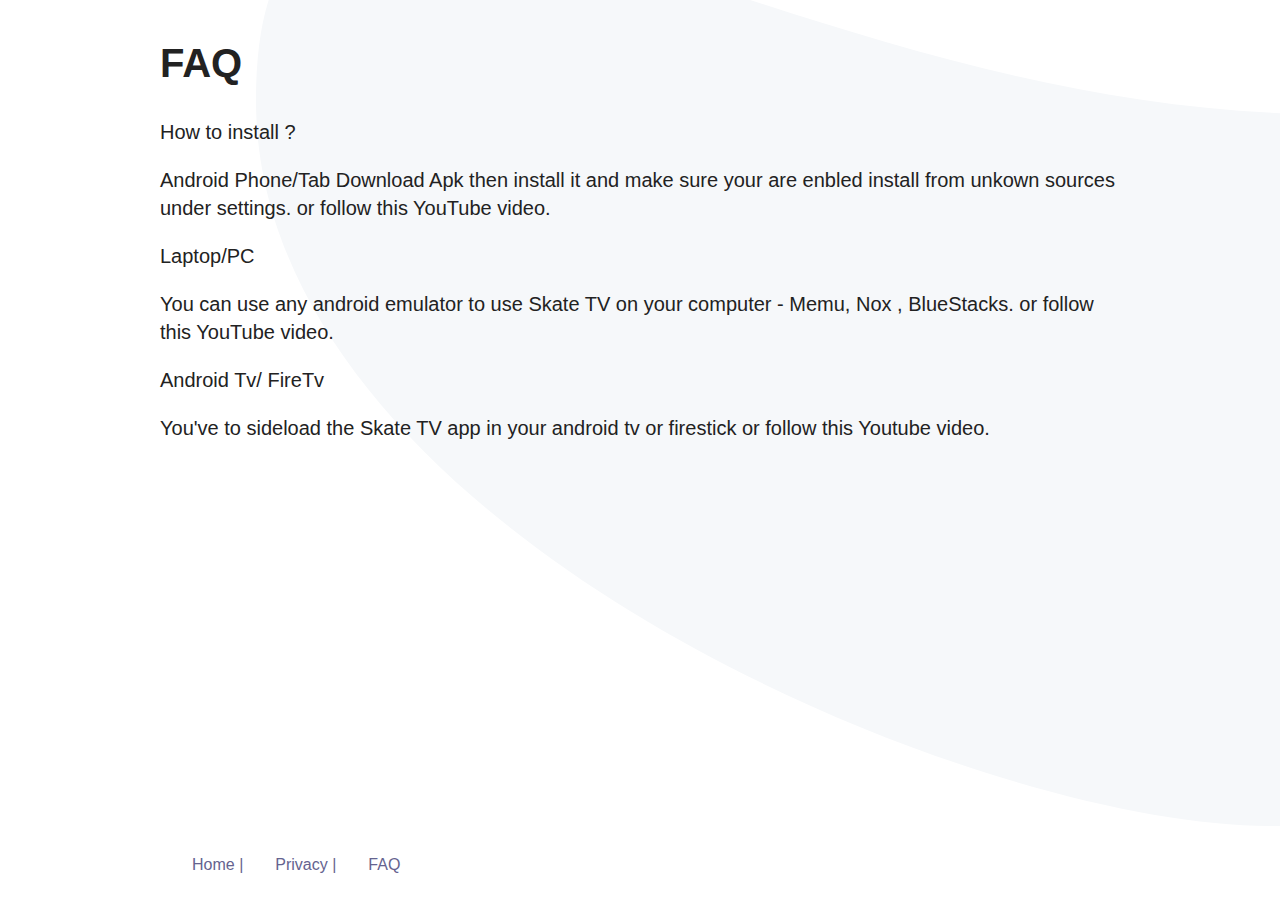
<file: faq.html>
<!DOCTYPE html>
<html dir="auto" lang="en">
<head>
	<meta charset="UTF-8" />
	<title>FAQ - Skate TV</title>

	<meta name="description" content="My Page Description" />
	<meta name="viewport" content="width=device-width, initial-scale=1" />
	<link rel="icon" href="content/image/c6d5dufl1lv7hb6ai172.png" />

	<meta property="og:title" content="FAQ - Skate TV" />
	<meta property="og:description" content="My Page Description" />
	<meta property="og:image" content="assets/og-image.png" />

	<link rel="stylesheet" href="assets/tobi.css" />
	<link rel="stylesheet" href="assets/style.css" />

</head>
	<body>
		<main>
<article class="page">
	<header class="page__header">
		<h1 class="page__title">FAQ</h1>
	</header>
	<div class="page__content">
		<p>How to install ?</p>
<p>Android Phone/Tab
Download Apk then install it and make sure your are enbled install from unkown sources under settings.
or follow this YouTube video.</p>
<p>Laptop/PC</p>
<p>You can use any android emulator to use Skate TV on your computer  - Memu, Nox , BlueStacks.
or follow this YouTube video.</p>
<p>Android Tv/ FireTv</p>
<p>You&#39;ve to sideload the Skate TV app in your android tv or firestick
or follow this Youtube video.</p>

	</div>
</article>



		</main>
		<footer class="footer">
			<div class="container">
				<div class="footer__container">
					<ul class="footer__links">
						<li class="footer__link">
							<a href="index.html">Home |</a>
						</li> 
							<li class="footer__link"> 
								<a href="privacy.html">Privacy |</a> 
							</li>
							<li class="footer__link">
								<a href="faq.html">FAQ</a>
							</li>
					</ul>
				</div>
			</div>
		</footer>

		<script type="text/javascript" src="assets/tobi.min.js" /></script>
		<script>
			window.onload = function () {
				var tobi = new Tobi();
			};
		</script>

  </body>
</html>
</file>
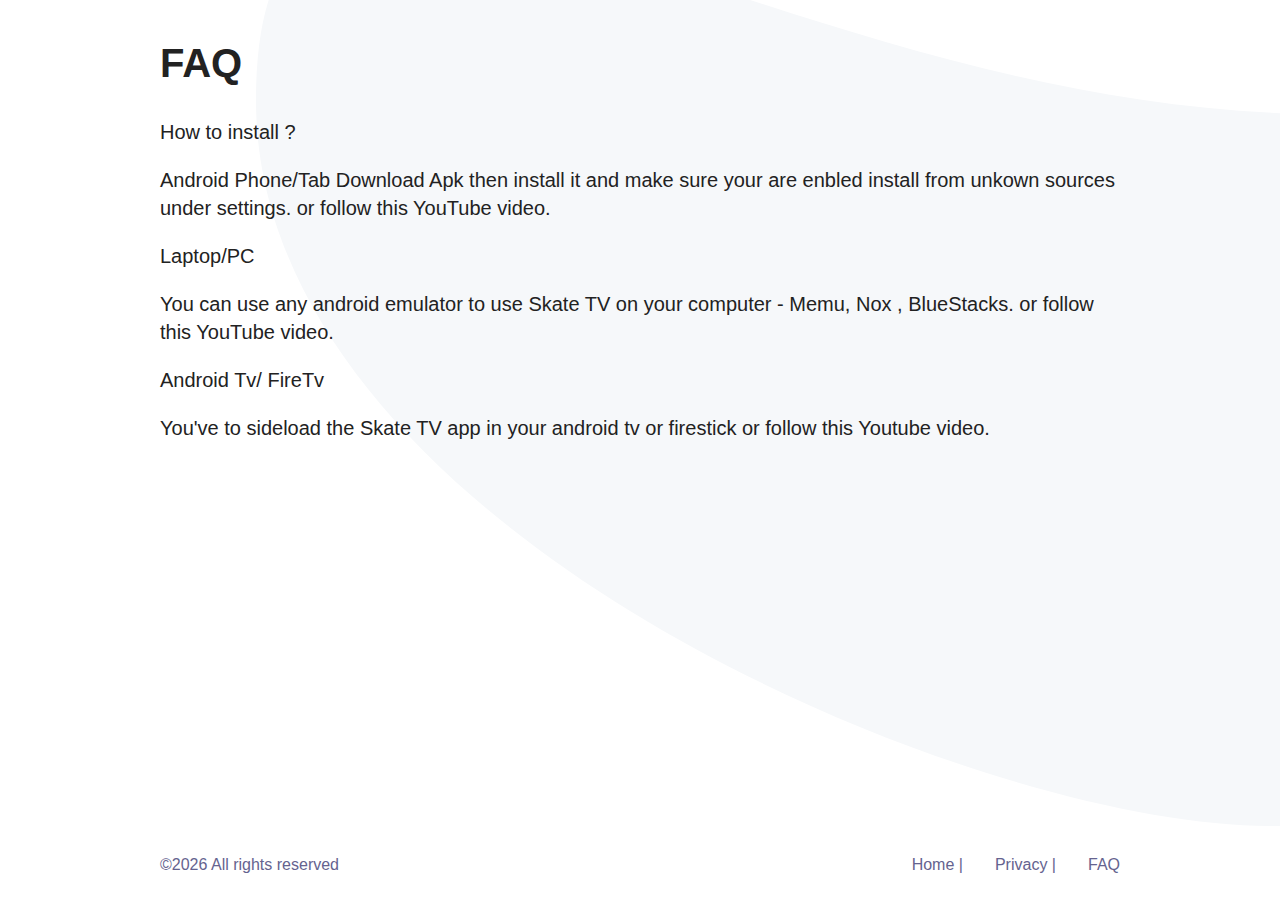
<file: page-1.html>
<!DOCTYPE html>
<html dir="auto" lang="en">
<head>
	<meta charset="UTF-8" />
	<title>FAQ - Skate TV</title>

	<meta name="description" content="My Page Description" />
	<meta name="viewport" content="width=device-width, initial-scale=1" />
	<link rel="icon" href="content/image/c6d5dufl1lv7hb6ai172.png" />

	<meta property="og:title" content="FAQ - Skate TV" />
	<meta property="og:description" content="My Page Description" />
	<meta property="og:image" content="assets/og-image.png" />

	<link rel="stylesheet" href="assets/tobi.css" />
	<link rel="stylesheet" href="assets/style.css" />

</head>
	<body>
		<main>
<article class="page">
	<header class="page__header">
		<h1 class="page__title">FAQ</h1>
	</header>
	<div class="page__content">
		<p>How to install ?</p>
<p>Android Phone/Tab
Download Apk then install it and make sure your are enbled install from unkown sources under settings.
or follow this YouTube video.</p>
<p>Laptop/PC</p>
<p>You can use any android emulator to use Skate TV on your computer  - Memu, Nox , BlueStacks.
or follow this YouTube video.</p>
<p>Android Tv/ FireTv</p>
<p>You&#39;ve to sideload the Skate TV app in your android tv or firestick
or follow this Youtube video.</p>

	</div>
</article>



		</main>
		<footer class="footer">
			<div class="container">
				<div class="footer__container">
					<p class="footer__love">
						<script>document.write('&copy;' + (new Date()).getFullYear());</script><noscript>&copy;2021</noscript> All rights reserved
					</p>
					<ul class="footer__links">
						<li class="footer__link">
							<a href="index.html">Home |</a>
						</li> 
							<li class="footer__link"> 
								<a href="page-2.html">Privacy |</a> 
							</li>
							<li class="footer__link">
								<a href="page-1.html">FAQ</a>
							</li>
					</ul>
				</div>
			</div>
		</footer>

		<script type="text/javascript" src="assets/tobi.min.js" /></script>
		<script>
			window.onload = function () {
				var tobi = new Tobi();
			};
		</script>

  </body>
</html>
</file>
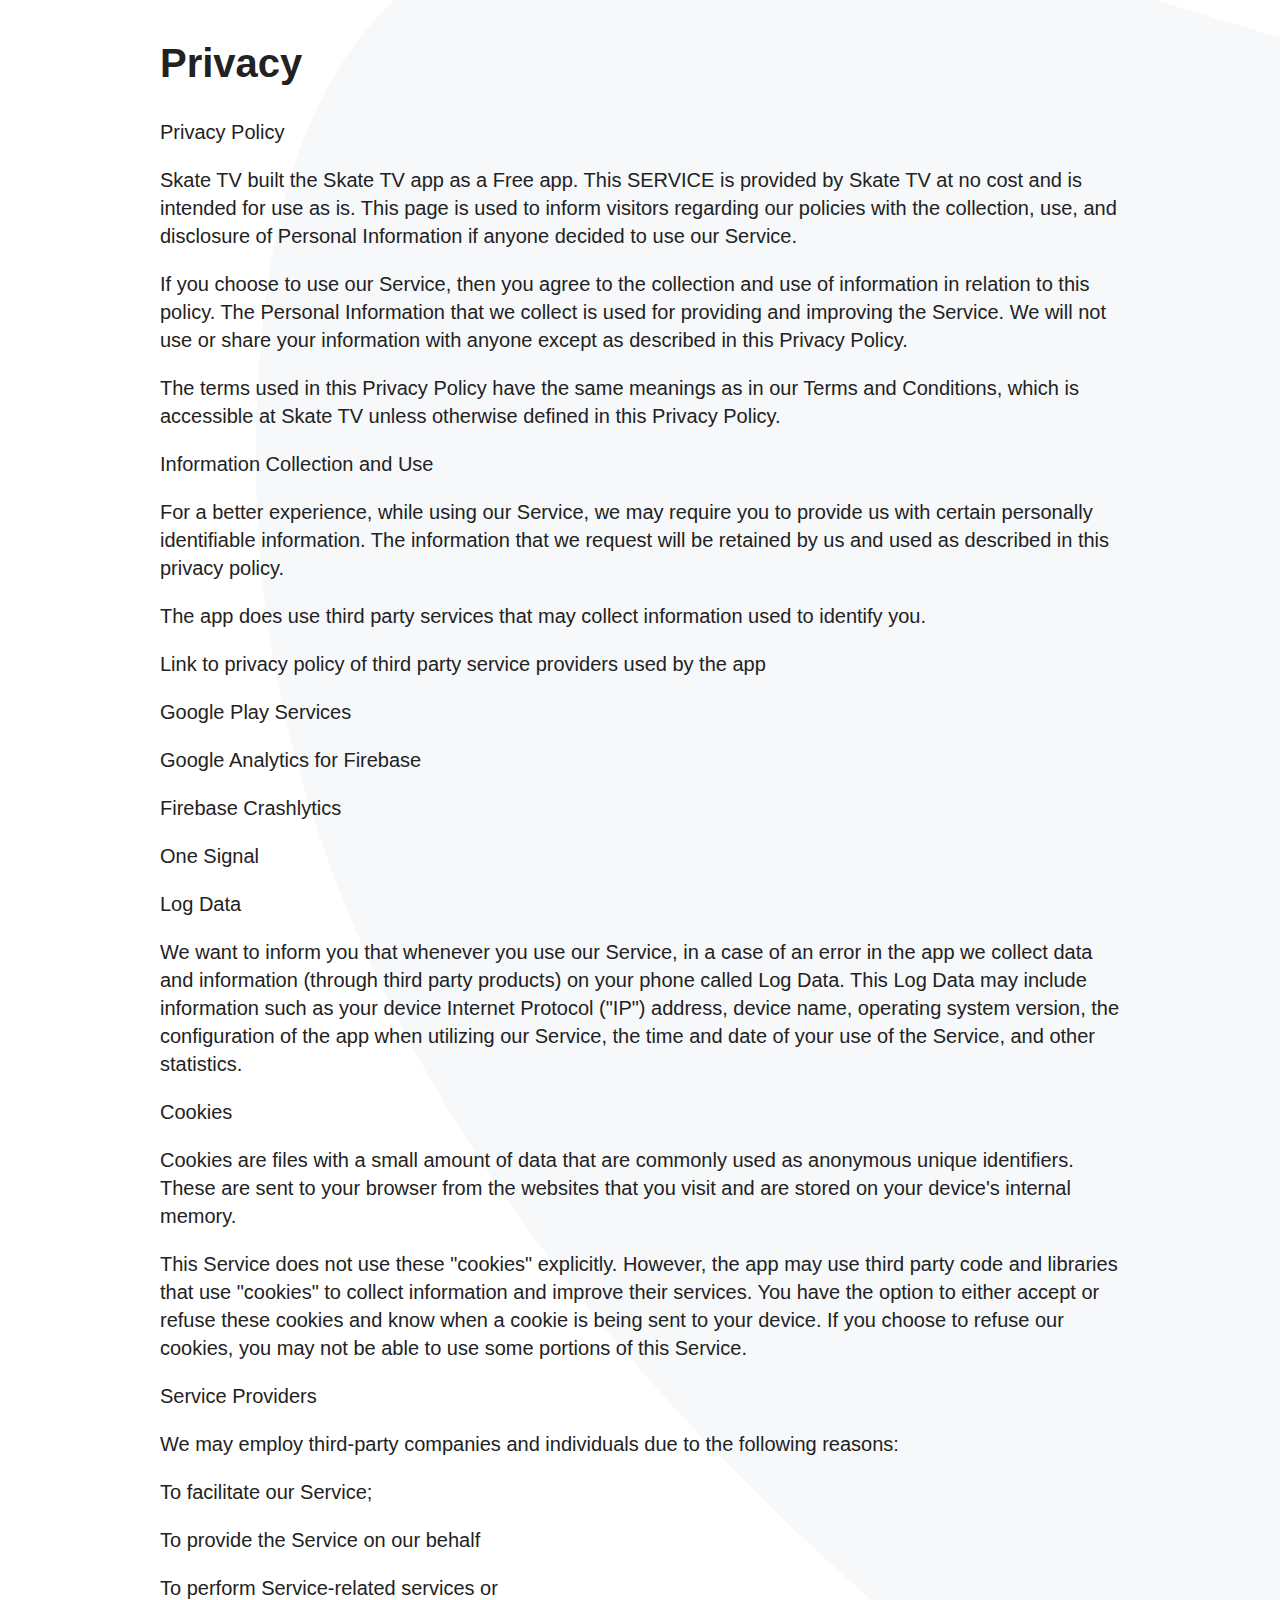
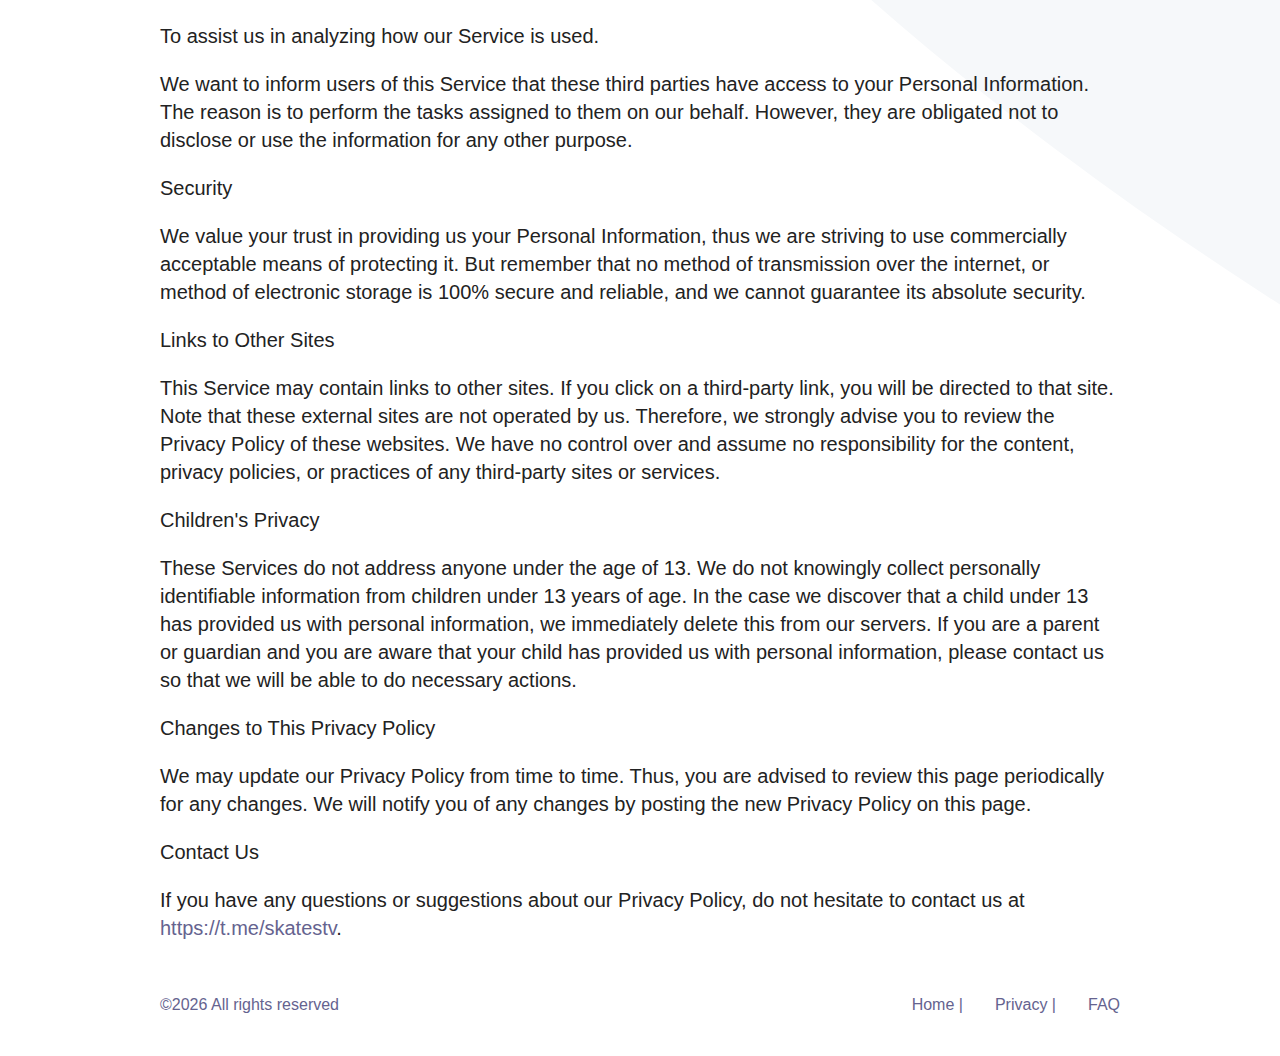
<file: page-2.html>
<!DOCTYPE html>
<html dir="auto" lang="en">
<head>
	<meta charset="UTF-8" />
	<title>Privacy - Skate TV</title>

	<meta name="description" content="My Page Description" />
	<meta name="viewport" content="width=device-width, initial-scale=1" />
	<link rel="icon" href="content/image/c6d5dufl1lv7hb6ai172.png" />

	<meta property="og:title" content="Privacy - Skate TV" />
	<meta property="og:description" content="My Page Description" />
	<meta property="og:image" content="assets/og-image.png" />

	<link rel="stylesheet" href="assets/tobi.css" />
	<link rel="stylesheet" href="assets/style.css" />

</head>
	<body>
		<main>
<article class="page">
	<header class="page__header">
		<h1 class="page__title">Privacy</h1>
	</header>
	<div class="page__content">
		<p>Privacy Policy</p>
<p>Skate TV built the Skate TV app as a Free app. This SERVICE is provided by Skate TV at no cost and is intended for use as is. This page is used to inform visitors regarding our policies with the collection, use, and disclosure of Personal Information if anyone decided to use our Service. </p>
<p>If you choose to use our Service, then you agree to the collection and use of information in relation to this policy. The Personal Information that we collect is used for providing and improving the Service. We will not use or share your information with anyone except as described in this Privacy Policy.</p>
<p>The terms used in this Privacy Policy have the same meanings as in our Terms and Conditions, which is accessible at Skate TV unless otherwise defined in this Privacy Policy.</p>
<p>Information Collection and Use </p>
<p>For a better experience, while using our Service, we may require you to provide us with certain personally identifiable information. The information that we request will be retained by us and used as described in this privacy policy. </p>
<p>The app does use third party services that may collect information used to identify you. </p>
<p>Link to privacy policy of third party service providers used by the app </p>
<p>Google Play Services </p>
<p>Google Analytics for Firebase</p>
<p>Firebase Crashlytics</p>
<p>One Signal</p>
<p>Log Data</p>
<p>We want to inform you that whenever you use our Service, in a case of an error in the app we collect data and information (through third party products) on your phone called Log Data. This Log Data may include information such as your device Internet Protocol (&quot;IP&quot;) address, device name, operating system version, the configuration of the app when utilizing our Service, the time and date of your use of the Service, and other statistics. </p>
<p>Cookies</p>
<p>Cookies are files with a small amount of data that are commonly used as anonymous unique identifiers. These are sent to your browser from the websites that you visit and are stored on your device&#39;s internal memory. </p>
<p>This Service does not use these &quot;cookies&quot; explicitly. However, the app may use third party code and libraries that use &quot;cookies&quot; to collect information and improve their services. You have the option to either accept or refuse these cookies and know when a cookie is being sent to your device. If you choose to refuse our cookies, you may not be able to use some portions of this Service. </p>
<p>Service Providers</p>
<p>We may employ third-party companies and individuals due to the following reasons: </p>
<p>To facilitate our Service; </p>
<p>To provide the Service on our behalf</p>
<p>To perform Service-related services or</p>
<p>To assist us in analyzing how our Service is used.</p>
<p>We want to inform users of this Service that these third parties have access to your Personal Information. The reason is to perform the tasks assigned to them on our behalf. However, they are obligated not to disclose or use the information for any other purpose.</p>
<p>Security</p>
<p>We value your trust in providing us your Personal Information, thus we are striving to use commercially acceptable means of protecting it. But remember that no method of transmission over the internet, or method of electronic storage is 100% secure and reliable, and we cannot guarantee its absolute security.</p>
<p>Links to Other Sites</p>
<p>This Service may contain links to other sites. If you click on a third-party link, you will be directed to that site. Note that these external sites are not operated by us. Therefore, we strongly advise you to review the Privacy Policy of these websites. We have no control over and assume no responsibility for the content, privacy policies, or practices of any third-party sites or services.</p>
<p>Children&#39;s Privacy</p>
<p>These Services do not address anyone under the age of 13. We do not knowingly collect personally identifiable information from children under 13 years of age. In the case we discover that a child under 13 has provided us with personal information, we immediately delete this from our servers. If you are a parent or guardian and you are aware that your child has provided us with personal information, please contact us so that we will be able to do necessary actions.</p>
<p>Changes to This Privacy Policy</p>
<p>We may update our Privacy Policy from time to time. Thus, you are advised to review this page periodically for any changes. We will notify you of any changes by posting the new Privacy Policy on this page.</p>
<p>Contact Us</p>
<p>If you have any questions or suggestions about our Privacy Policy, do not hesitate to contact us at <a href="https://t.me/skatestv">https://t.me/skatestv</a>.</p>

	</div>
</article>



		</main>
		<footer class="footer">
			<div class="container">
				<div class="footer__container">
					<p class="footer__love">
						<script>document.write('&copy;' + (new Date()).getFullYear());</script><noscript>&copy;2021</noscript> All rights reserved
					</p>
					<ul class="footer__links">
						<li class="footer__link">
							<a href="index.html">Home |</a>
						</li> 
							<li class="footer__link"> 
								<a href="page-2.html">Privacy |</a> 
							</li>
							<li class="footer__link">
								<a href="page-1.html">FAQ</a>
							</li>
					</ul>
				</div>
			</div>
		</footer>

		<script type="text/javascript" src="assets/tobi.min.js" /></script>
		<script>
			window.onload = function () {
				var tobi = new Tobi();
			};
		</script>

  </body>
</html>
</file>
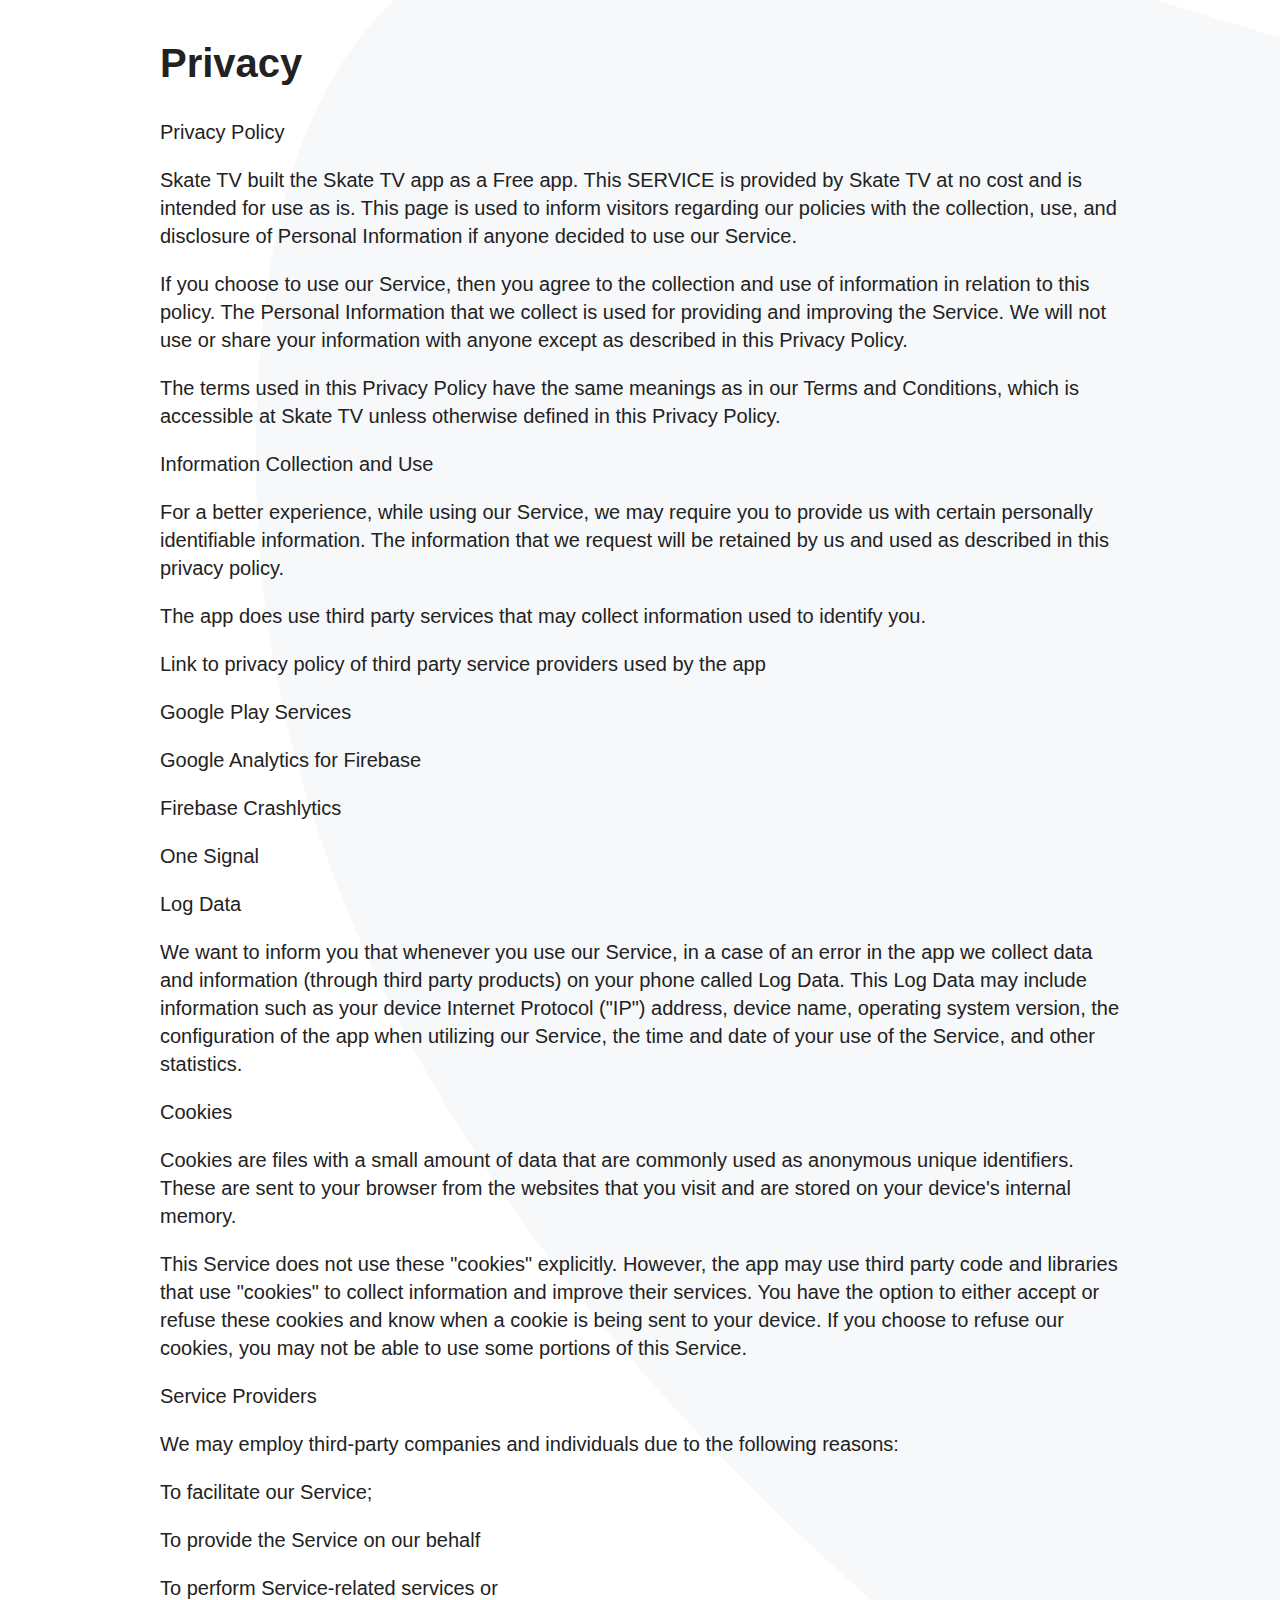
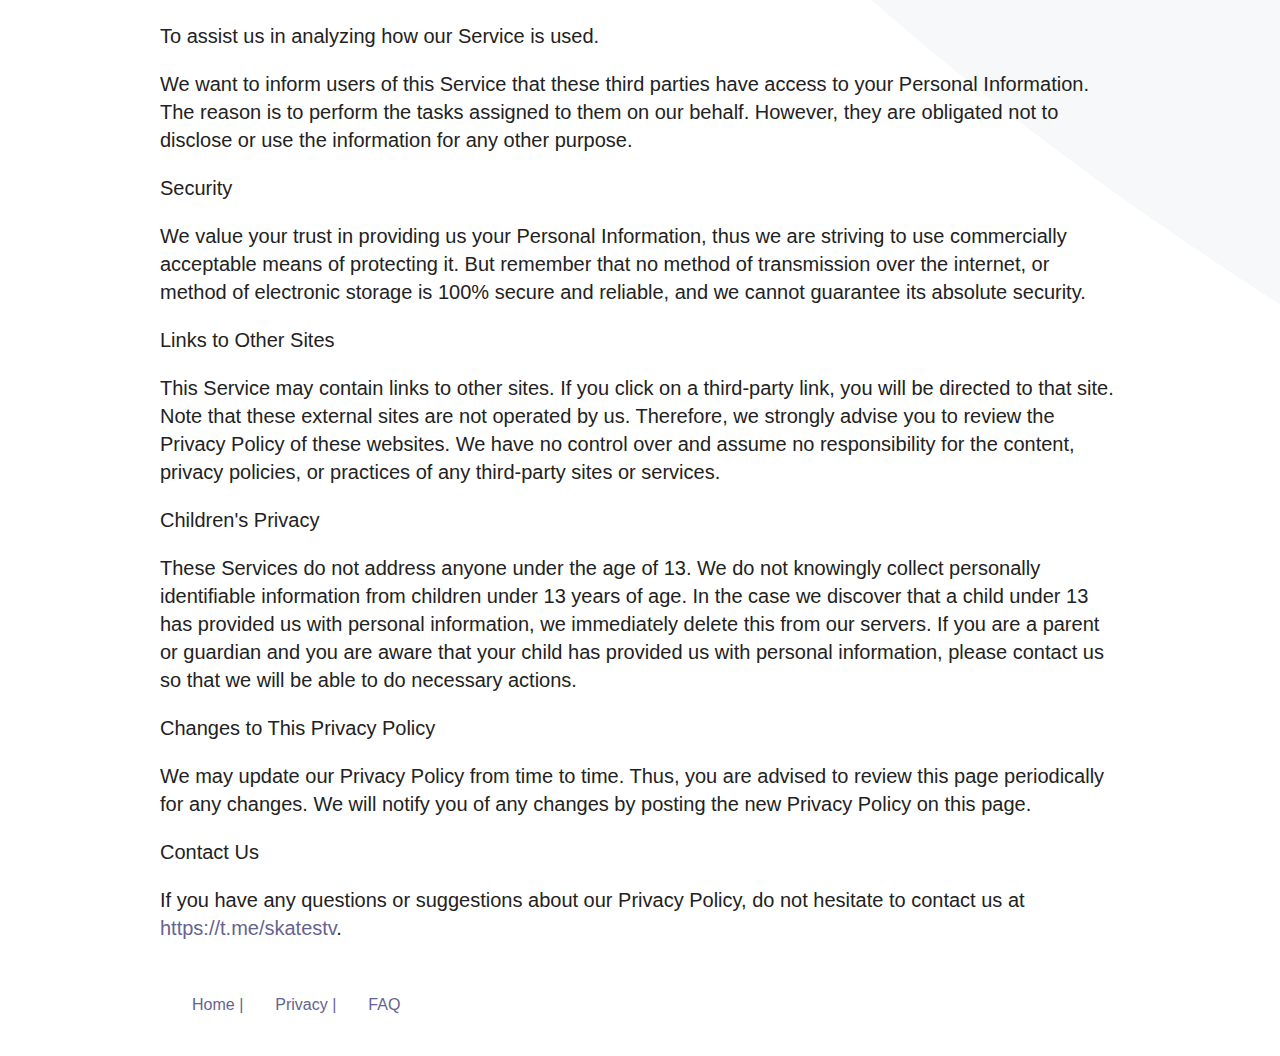
<file: privacy.html>
<!DOCTYPE html>
<html dir="auto" lang="en">
<head>
	<meta charset="UTF-8" />
	<title>Privacy - Skate TV</title>

	<meta name="description" content="My Page Description" />
	<meta name="viewport" content="width=device-width, initial-scale=1" />
	<link rel="icon" href="content/image/c6d5dufl1lv7hb6ai172.png" />

	<meta property="og:title" content="Privacy - Skate TV" />
	<meta property="og:description" content="My Page Description" />
	<meta property="og:image" content="assets/og-image.png" />

	<link rel="stylesheet" href="assets/tobi.css" />
	<link rel="stylesheet" href="assets/style.css" />

</head>
	<body>
		<main>
<article class="page">
	<header class="page__header">
		<h1 class="page__title">Privacy</h1>
	</header>
	<div class="page__content">
		<p>Privacy Policy</p>
<p>Skate TV built the Skate TV app as a Free app. This SERVICE is provided by Skate TV at no cost and is intended for use as is. This page is used to inform visitors regarding our policies with the collection, use, and disclosure of Personal Information if anyone decided to use our Service. </p>
<p>If you choose to use our Service, then you agree to the collection and use of information in relation to this policy. The Personal Information that we collect is used for providing and improving the Service. We will not use or share your information with anyone except as described in this Privacy Policy.</p>
<p>The terms used in this Privacy Policy have the same meanings as in our Terms and Conditions, which is accessible at Skate TV unless otherwise defined in this Privacy Policy.</p>
<p>Information Collection and Use </p>
<p>For a better experience, while using our Service, we may require you to provide us with certain personally identifiable information. The information that we request will be retained by us and used as described in this privacy policy. </p>
<p>The app does use third party services that may collect information used to identify you. </p>
<p>Link to privacy policy of third party service providers used by the app </p>
<p>Google Play Services </p>
<p>Google Analytics for Firebase</p>
<p>Firebase Crashlytics</p>
<p>One Signal</p>
<p>Log Data</p>
<p>We want to inform you that whenever you use our Service, in a case of an error in the app we collect data and information (through third party products) on your phone called Log Data. This Log Data may include information such as your device Internet Protocol (&quot;IP&quot;) address, device name, operating system version, the configuration of the app when utilizing our Service, the time and date of your use of the Service, and other statistics. </p>
<p>Cookies</p>
<p>Cookies are files with a small amount of data that are commonly used as anonymous unique identifiers. These are sent to your browser from the websites that you visit and are stored on your device&#39;s internal memory. </p>
<p>This Service does not use these &quot;cookies&quot; explicitly. However, the app may use third party code and libraries that use &quot;cookies&quot; to collect information and improve their services. You have the option to either accept or refuse these cookies and know when a cookie is being sent to your device. If you choose to refuse our cookies, you may not be able to use some portions of this Service. </p>
<p>Service Providers</p>
<p>We may employ third-party companies and individuals due to the following reasons: </p>
<p>To facilitate our Service; </p>
<p>To provide the Service on our behalf</p>
<p>To perform Service-related services or</p>
<p>To assist us in analyzing how our Service is used.</p>
<p>We want to inform users of this Service that these third parties have access to your Personal Information. The reason is to perform the tasks assigned to them on our behalf. However, they are obligated not to disclose or use the information for any other purpose.</p>
<p>Security</p>
<p>We value your trust in providing us your Personal Information, thus we are striving to use commercially acceptable means of protecting it. But remember that no method of transmission over the internet, or method of electronic storage is 100% secure and reliable, and we cannot guarantee its absolute security.</p>
<p>Links to Other Sites</p>
<p>This Service may contain links to other sites. If you click on a third-party link, you will be directed to that site. Note that these external sites are not operated by us. Therefore, we strongly advise you to review the Privacy Policy of these websites. We have no control over and assume no responsibility for the content, privacy policies, or practices of any third-party sites or services.</p>
<p>Children&#39;s Privacy</p>
<p>These Services do not address anyone under the age of 13. We do not knowingly collect personally identifiable information from children under 13 years of age. In the case we discover that a child under 13 has provided us with personal information, we immediately delete this from our servers. If you are a parent or guardian and you are aware that your child has provided us with personal information, please contact us so that we will be able to do necessary actions.</p>
<p>Changes to This Privacy Policy</p>
<p>We may update our Privacy Policy from time to time. Thus, you are advised to review this page periodically for any changes. We will notify you of any changes by posting the new Privacy Policy on this page.</p>
<p>Contact Us</p>
<p>If you have any questions or suggestions about our Privacy Policy, do not hesitate to contact us at <a href="https://t.me/skatestv">https://t.me/skatestv</a>.</p>

	</div>
</article>



		</main>
		<footer class="footer">
			<div class="container">
				<div class="footer__container">
					<ul class="footer__links">
						<li class="footer__link">
							<a href="index.html">Home |</a>
						</li> 
							<li class="footer__link"> 
								<a href="privacy.html">Privacy |</a> 
							</li>
							<li class="footer__link">
								<a href="faq.html">FAQ</a>
							</li>
					</ul>
				</div>
			</div>
		</footer>

		<script type="text/javascript" src="assets/tobi.min.js" /></script>
		<script>
			window.onload = function () {
				var tobi = new Tobi();
			};
		</script>

  </body>
</html>
</file>
<file: assets/tobi.css>
.tobi {
  background-color: rgba(26, 42, 58, 0.94);
  bottom: 0;
  box-sizing: border-box;
  contain: strict;
  font-size: 18px;
  left: 0;
  line-height: 1.5555555555555556;
  overflow: hidden;
  position: fixed;
  right: 0;
  top: 0;
  z-index: 1337;
}

.tobi[aria-hidden="true"] {
  display: none;
}

.tobi *,
.tobi *::before,
.tobi *::after {
  box-sizing: inherit;
}

.tobi-is-open {
  overflow-y: hidden;
}

.tobi__slider {
  bottom: 0;
  left: 0;
  position: absolute;
  right: 0;
  top: 0;
  will-change: transform;
}

.tobi__slider:not(.tobi__slider--is-dragging) {
  transition-duration: 0.3s;
  transition-property: transform;
  transition-timing-function: cubic-bezier(0.19, 1, 0.22, 1);
}

@media screen and (prefers-reduced-motion: reduce) {
  .tobi__slider:not(.tobi__slider--is-dragging) {
    transition: none;
  }
}

.tobi__slider--is-draggable [data-type] {
  cursor: -webkit-grab;
  cursor: grab;
}

.tobi__slider--is-dragging [data-type] {
  cursor: -webkit-grabbing;
  cursor: grabbing;
}

.tobi__slide {
  align-items: center;
  display: flex;
  height: 100%;
  justify-content: center;
  width: 100%;
}

.tobi__slide:not(.tobi__slide--is-active) {
  visibility: hidden;
}

.tobi [data-type] {
  max-height: 85vh;
  max-width: 85vw;
  overflow: hidden;
  overflow-y: auto;
  overscroll-behavior: contain;
}

.tobi [data-type] iframe,
.tobi [data-type] video {
  display: block !important;
}

.tobi [data-type] > figure {
  margin: 0;
  position: relative;
}

.tobi [data-type] > figure > img {
  display: block;
  height: auto;
  max-height: 85vh;
  max-width: 85vw;
  width: auto;
}

.tobi [data-type] > figure > figcaption {
  background-color: rgba(255, 255, 255, 0.94);
  bottom: 0;
  color: #1a2a3a;
  padding: 0.22222em 0.44444em;
  position: absolute;
  white-space: pre-wrap;
  width: 100%;
}

.tobi [data-type="html"] video {
  cursor: auto;
  max-height: 85vh;
  max-width: 85vw;
}

.tobi [data-type="iframe"] {
  /* Fix iframe scrolling on iOS */
  -webkit-overflow-scrolling: touch;
  transform: translate3d(0, 0, 0);
}

.tobi [data-type="iframe"] iframe {
  height: 85vh;
  width: 85vw;
}

.tobi > button {
  background-color: transparent;
  border: 0.05556em solid transparent;
  color: #fff;
  cursor: pointer;
  font: inherit;
  line-height: 1;
  margin: 0;
  opacity: 0.5;
  padding: 0.22222em;
  position: absolute;
  touch-action: manipulation;
  transition-duration: 0.3s;
  transition-property: opacity, transform;
  transition-timing-function: cubic-bezier(0.19, 1, 0.22, 1);
  will-change: opacity, transform;
  z-index: 1;
}

@media screen and (prefers-reduced-motion: reduce) {
  .tobi > button {
    transition: none;
    will-change: opacity;
  }
}

.tobi > button svg {
  pointer-events: none;
  stroke: #fff;
  stroke-width: 1;
  stroke-linecap: square;
  stroke-linejoin: miter;
  fill: none;
  color: #fff;
}

.tobi > button:active, .tobi > button:focus, .tobi > button:hover {
  opacity: 1;
  transform: scale(0.84);
}

@media screen and (prefers-reduced-motion: reduce) {
  .tobi > button:active, .tobi > button:focus, .tobi > button:hover {
    transform: none;
  }
}

.tobi > button.tobi__prev, .tobi > button.tobi__next {
  top: calc(50% - 1.94444em);
}

.tobi > button.tobi__prev svg, .tobi > button.tobi__next svg {
  height: 3.88889em;
  width: 3.88889em;
}

.tobi > button.tobi__prev {
  left: 0;
}

.tobi > button.tobi__next {
  right: 0;
}

.tobi > button.tobi__close {
  right: 0.27778em;
  top: 1em;
}

.tobi > button.tobi__close svg {
  height: 3.33333em;
  width: 3.33333em;
}

.tobi > button:disabled, .tobi > button[aria-hidden="true"] {
  display: none;
}

.tobi__counter {
  background-color: transparent;
  color: #fff;
  font-size: 1.11111em;
  left: 1em;
  line-height: 1;
  position: absolute;
  top: 2.22222em;
  z-index: 1;
}

.tobi__counter[aria-hidden="true"] {
  display: none;
}

.tobi-loader {
  display: inline-block;
  height: 5.55556em;
  left: calc(50% - 2.77778em);
  position: absolute;
  top: calc(50% - 2.77778em);
  width: 5.55556em;
}

.tobi-loader::before {
  animation: spin 1s infinite;
  border-radius: 100%;
  border: 0.22222em solid #949ba3;
  border-top-color: #fff;
  bottom: 0;
  content: "";
  left: 0;
  position: absolute;
  right: 0;
  top: 0;
  z-index: 1;
}

.tobi-zoom {
  border: 0;
  box-shadow: none;
  display: inline-block;
  position: relative;
  text-decoration: none;
}

.tobi-zoom img {
  display: block;
}

.tobi-zoom__icon {
  background-color: rgba(26, 42, 58, 0.94);
  bottom: 0;
  color: #fff;
  line-height: 1;
  position: absolute;
  right: 0;
}

.tobi-zoom__icon svg {
  color: #fff;
  fill: none;
  height: 1.11111em;
  padding: 0.22222em;
  pointer-events: none;
  stroke-linecap: square;
  stroke-linejoin: miter;
  stroke-width: 2;
  stroke: #fff;
  width: 1.11111em;
}

@keyframes spin {
  to {
    transform: rotate(360deg);
  }
}
</file>
<file: assets/style.css>
:root {
  --font-xl: 42px;
  --font-lg: 24px;
  --font-md: 20px;
  --font-sm: 18px;
  --font-xs: 16px;
  --font-xxs: 14px;
}
@media (max-width: 768px) {
  :root {
    --font-xl: 18px;
    --font-lg: 16px;
    --font-md: 14px;
    --font-sm: 12px;
    --font-xs: 12px;
    --font-xxs: 12px;
  }
}

body {
  font-family: -apple-system, BlinkMacSystemFont, "Segoe UI", Roboto, Oxygen-Sans, Ubuntu, Cantarell, "Helvetica Neue", sans-serif;
  color: #222;
  display: flex;
  min-height: 100vh;
  flex-direction: column;
  font-size: var(--font-md);
  background-color: #fff;
  background-image: url([data-uri]);
  background-size: cover;
  background-position-x: 20vw;
  background-position-y: -10vh;
  background-repeat: no-repeat;
  line-height: 1.4;
}

main {
  flex: 1;
  width: 100%;
}

a {
  color: #65638f;
  text-decoration: none;
}
a:hover {
  color: #5A51FE;
}

.button {
  display: flex;
  background: linear-gradient(65deg, #DA552F, #ea8e39);
  font-family: "Heebo", sans-serif;
  color: #fff;
  display: inline-flex;
  font-size: var(--font-xxs);
  letter-spacing: 0px;
  font-weight: 700;
  line-height: 16px;
  text-transform: uppercase;
  text-decoration: none !important;
  border: none;
  border-radius: 2px;
  cursor: pointer;
  justify-content: center;
  padding: 16px 32px;
  text-align: center;
  white-space: nowrap;
  box-shadow: 0 8px 24px rgba(32, 43, 54, 0.12);
  mix-blend-mode: multiply;
  transition: all 0.15s ease;
}
.button:hover {
  color: #fff;
  box-shadow: 0 8px 24px rgba(32, 43, 54, 0.25);
}
.button--link {
  background: rgba(0, 0, 0, 0);
  color: #5A51FE;
  box-shadow: none;
}
.button--link:hover {
  color: #8751FE;
  box-shadow: none;
}

.accent {
  color: #5A51FE;
}

.container {
  max-width: 960px;
  padding: 0 30px;
  margin: auto;
}

h1, h2 {
  font-family: "Heebo", sans-serif;
}

.container-desktop {
  max-width: 960px;
  padding: 0 30px;
  margin: auto;
}
@media (max-width: 768px) {
  .container-desktop {
    max-width: 100%;
    padding: 0;
  }
}

.tobi-zoom__icon {
  display: none;
}

.app__header {
  display: flex;
  flex-direction: row;
  margin-top: 128px;
  margin-bottom: 128px;
  align-items: center;
}
@media (max-width: 768px) {
  .app__header {
    align-items: flex-start;
    margin-top: 32px;
    margin-bottom: 16px;
  }
}
.app__logo-wrapper {
  display: inline-block;
  background-image: url("ios-mask-border-128.svg");
  background-size: contain;
  max-width: 250px;
  max-height: 250px;
  padding: 1px;
  margin-right: 64px;
  width: 100%;
  height: 100%;
  background-repeat: no-repeat;
}
html[dir=rtl] .app__logo-wrapper {
  margin-left: 64px;
  margin-right: 0;
}
@media (max-width: 768px) {
  .app__logo-wrapper {
    max-width: 100px;
    max-height: 100px;
    margin-right: 16px;
  }
}
.app__logo {
  border-radius: 22.5%;
  mask-image: url("ios-mask.svg");
  mask-size: cover;
  width: 100%;
  height: auto;
}
.app__name {
  font-size: var(--font-xl);
  margin: 0;
}
.app__description {
  font-size: var(--font-lg);
}
@media (max-width: 768px) {
  .app__description {
    margin-top: 8px;
    margin-bottom: 0;
  }
}
.app__screenshots-list {
  display: grid;
  grid-template-columns: 200px 200px 200px 200px 200px 200px;
  grid-column-gap: 20px;
  padding: 30px 0;
}
@media (max-width: 768px) {
  .app__screenshots-list {
    padding: 32px;
    width: 800px;
  }
}
.app__screenshot {
  width: 100%;
  border-radius: 16px;
  box-shadow: 0 12px 48px rgba(17, 16, 62, 0.12);
  transition: all 0.3s ease-in-out;
  transform: scale(1);
  cursor: pointer;
}
.app__screenshot:hover {
  box-shadow: 0 24px 48px rgba(17, 16, 62, 0.12);
  transform: scale(1.05);
}
.app__screenshots-wrapper {
  overflow-y: auto;
}
.app__buttons {
  display: flex;
  flex-direction: row;
  align-items: center;
  margin-left: -9.8px;
}
.app__buttons--mobile {
  display: none;
}
@media (max-width: 768px) {
  .app__buttons {
    margin-left: 0;
    margin-bottom: 64px;
  }
  .app__buttons--mobile {
    display: flex;
    justify-content: center;
  }
  .app__buttons--desktop {
    display: none;
  }
}
.app__button-play img {
  width: 176.4px;
}
.app__button-ios img {
  width: 140px;
}
.app__button-web {
  margin-left: 12px;
}
.app__button-web img {
  width: 157px;
}
@media (max-width: 768px) {
  .app__button-play img {
    width: 126px;
  }
  .app__button-ios img {
    width: 100px;
  }
  .app__button-web {
    margin-left: 8px;
  }
  .app__button-web img {
    width: 112px;
  }
}
.app__section-title {
  font-size: var(--font-lg);
}
.app__section {
  margin-bottom: 128px;
}
@media (max-width: 768px) {
  .app__section {
    margin-bottom: 64px;
  }
}
.app__featured-content {
  display: grid;
  grid-template-columns: 1fr 1fr 1fr 1fr;
  grid-column-gap: 32px;
  align-items: center;
}
@media (max-width: 768px) {
  .app__featured-content {
    display: block;
    padding: 32px;
  }
}
.app__featured-image {
  width: 100%;
  margin: auto;
}

.footer {
  padding: 16px 0;
  font-size: var(--font-xs) !important;
}
.footer a {
  font-size: var(--font-xs) !important;
}
.footer__container {
  color: #65638f;
  display: flex;
  width: 100%;
  justify-content: space-between;
  align-items: center;
}
@media (max-width: 768px) {
  .footer__container {
    flex-direction: column-reverse;
    align-items: flex-start;
  }
}
.footer__links {
  list-style: none;
  display: flex;
  padding-left: 0;
}
.footer__link {
  margin-left: 32px;
}
@media (max-width: 768px) {
  .footer__link {
    margin-left: 0;
    margin-right: 8px;
  }
}

.page {
  max-width: 960px;
  padding: 0 30px;
  margin: auto;
}

.darkmode-toggle {
  z-index: 500;
}

.darkmode-background {
  background-image: url([data-uri]) !important;
  background-size: cover !important;
  background-position-x: 20vw !important;
  background-position-y: -10vh !important;
  background-repeat: no-repeat !important;
}
</file>
